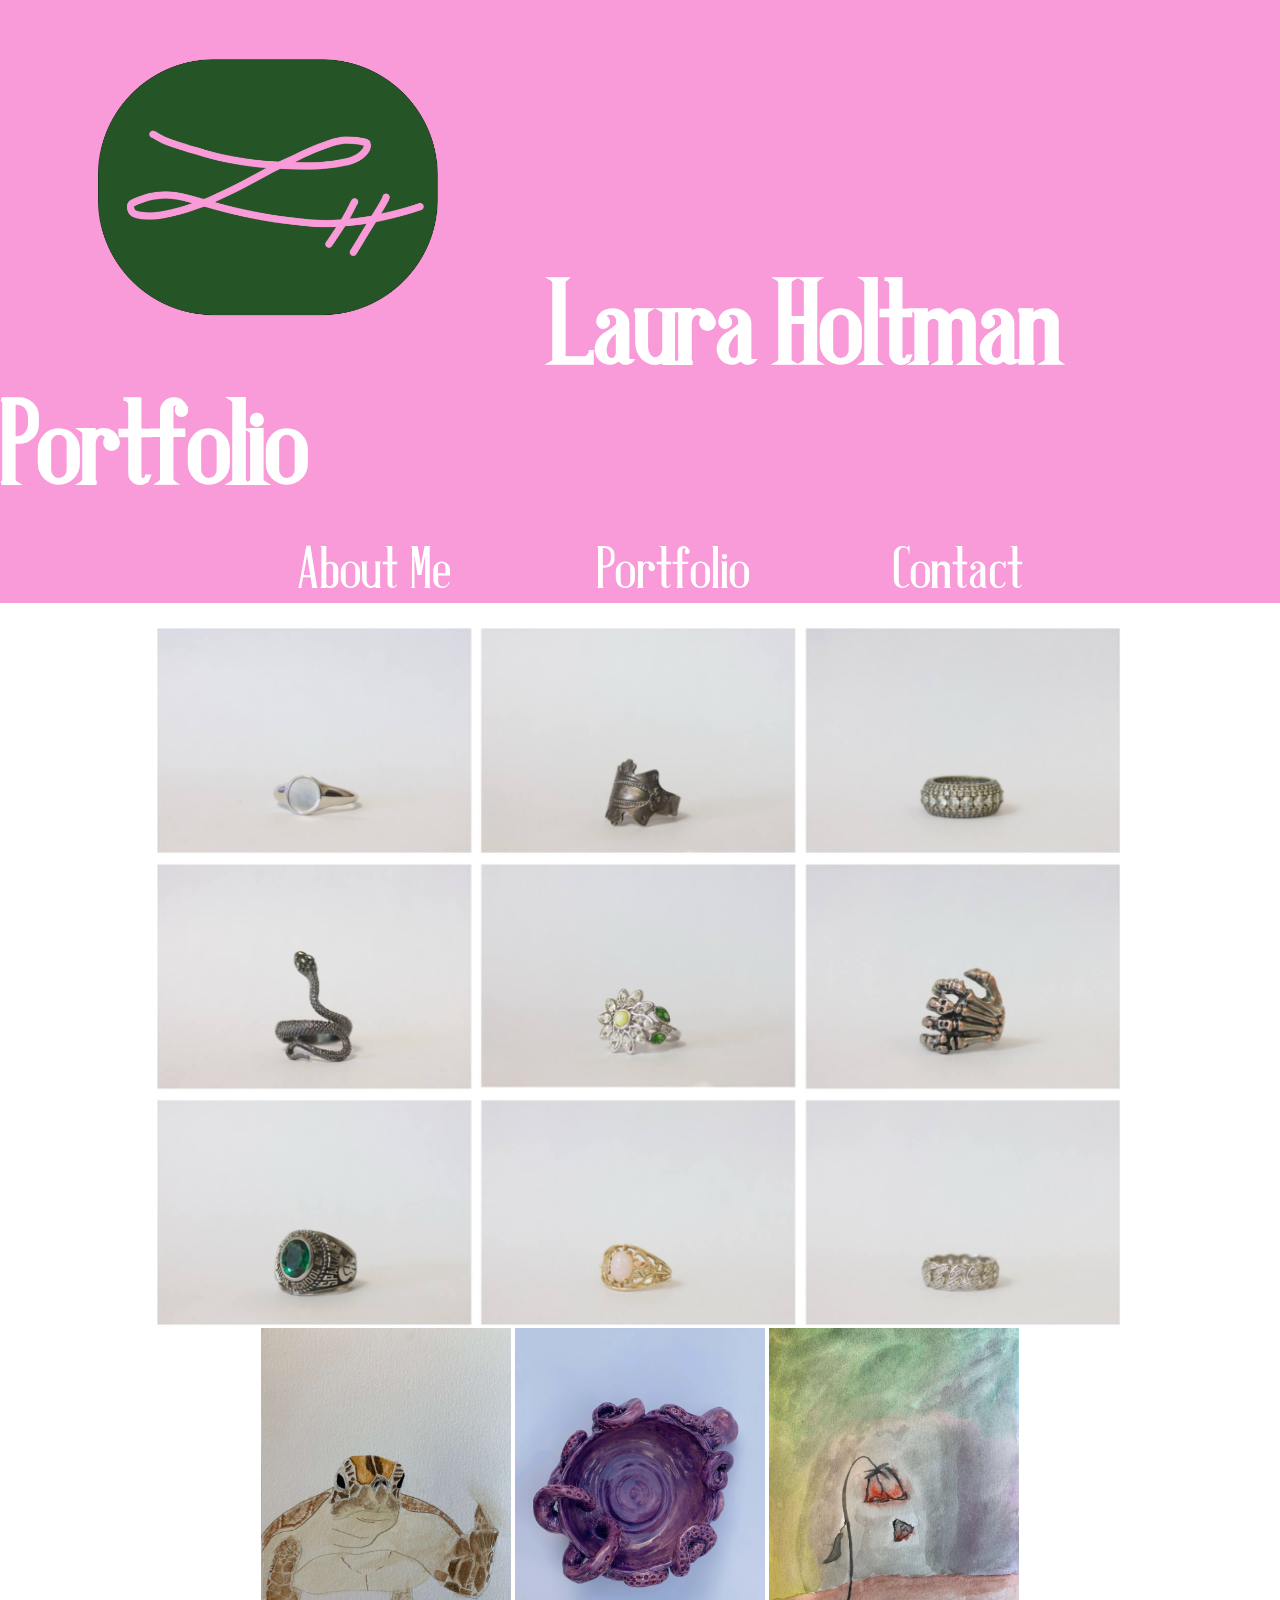
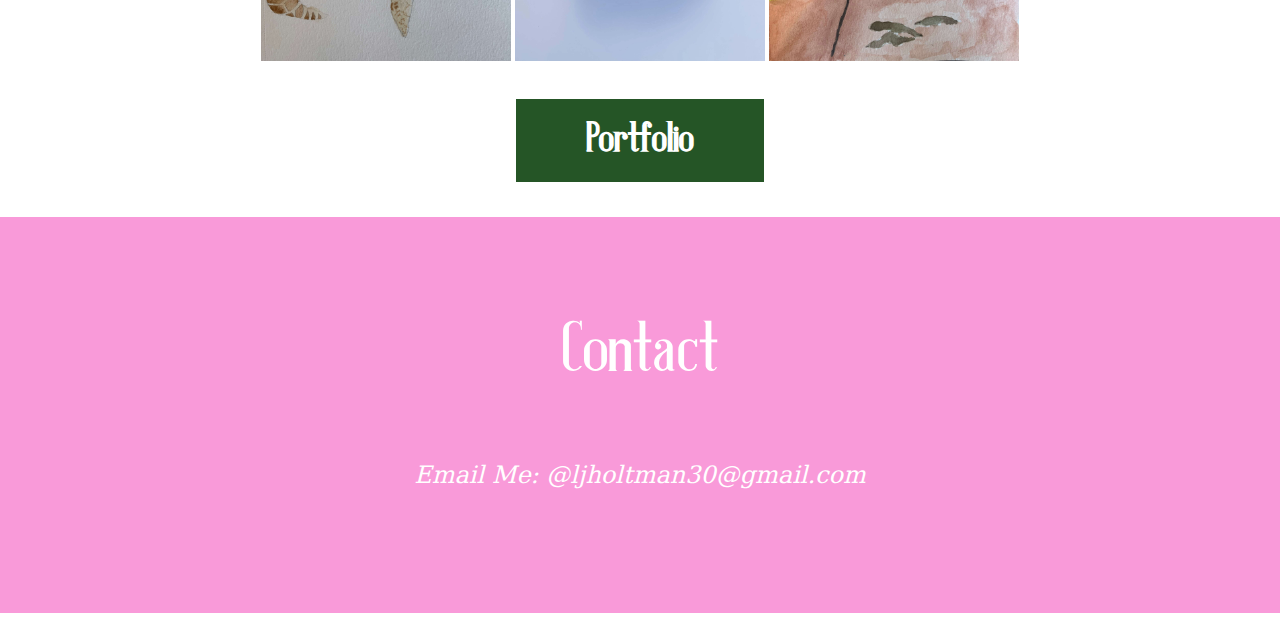
<file: index.html>
<DOCTYPE! html>
<html lang="en-US">
	<head>
		<title>Laura Holtman Portfolio</title>
		<meta charset="UTF-8" />
			<meta name="description" content="Digital Media Portfolio of Laura Holtman. 
			This website includes samples of her work: photography, film, watercolor paintings, 
			ceramics, and her resume, and contact information.">
				<meta name="keywords" content="multimedia, ceramics, painting, film, video photography, digital media, artist, designer, photographer">
		
		
		
		<link href="style.css" type=
		"text/css" rel="stylesheet"/>
		
		<meta http-equiv="author"
			content="Laura Holtman"/>
	</head>


	
	<body>
	
			<header>
			<!--code for header elements, site name h1, navigation-unordered list, logo= image element-->
			<section id="logo">
			<h1><img src="Logo/Official Logo 2.png" alt="My Logo" 
			title="Laura Holtman Portfolio Logo" 
			width="550px" height="auto"/><a href= "index.html">Laura Holtman Portfolio</a></h1>
			</section>
					<nav id="navigation">
						<ul>
							<li><a href= "aboutme.html">About Me</a></li>
							<li><a href= "portfolio.html">Portfolio</a></li>
							<li><a href="#contact">Contact</a></li>
						</ul>
					</nav>
			</header>
	
	
			<section id="homepageContent1">

		
				<img src="Portfolio/Photography/RingTypology2.jpg" alt="ring series" 
				title= "Watercolor painting" width="auto" height="700px"/>
				
				

			</section>


			<section id="homepageContent2">

				<img src="Portfolio/Watercolor/IMG_7079.jpeg" alt= "watercolor"
					title= "instagram icon" width="250px" height="auto"/>
	
				<img src="Portfolio/Ceramics/1.jpeg" alt= "ceramics"
					title= "instagram icon" width="250px" height="auto"/>
	
				<img src="Portfolio/Watercolor/IMG_7070.jpeg" alt= "watercolor"
					title= "instagram icon" width="250px" height="auto"/>

			
	
				</section>

				<section id="button">
				<h2><a href= "portfolio.html">Portfolio</a></h2>
				</section>

		
			


			<footer>
				<div id="footeremail">

						<p id= "contact">Contact</p>
					<address>	
					
					<p><a href ="mailto:ljholtman30@gmail.com">
					Email Me: @ljholtman30@gmail.com</a></p>
	
					</address>
				</div>
			</footer>

	</body>
</html>
</file>
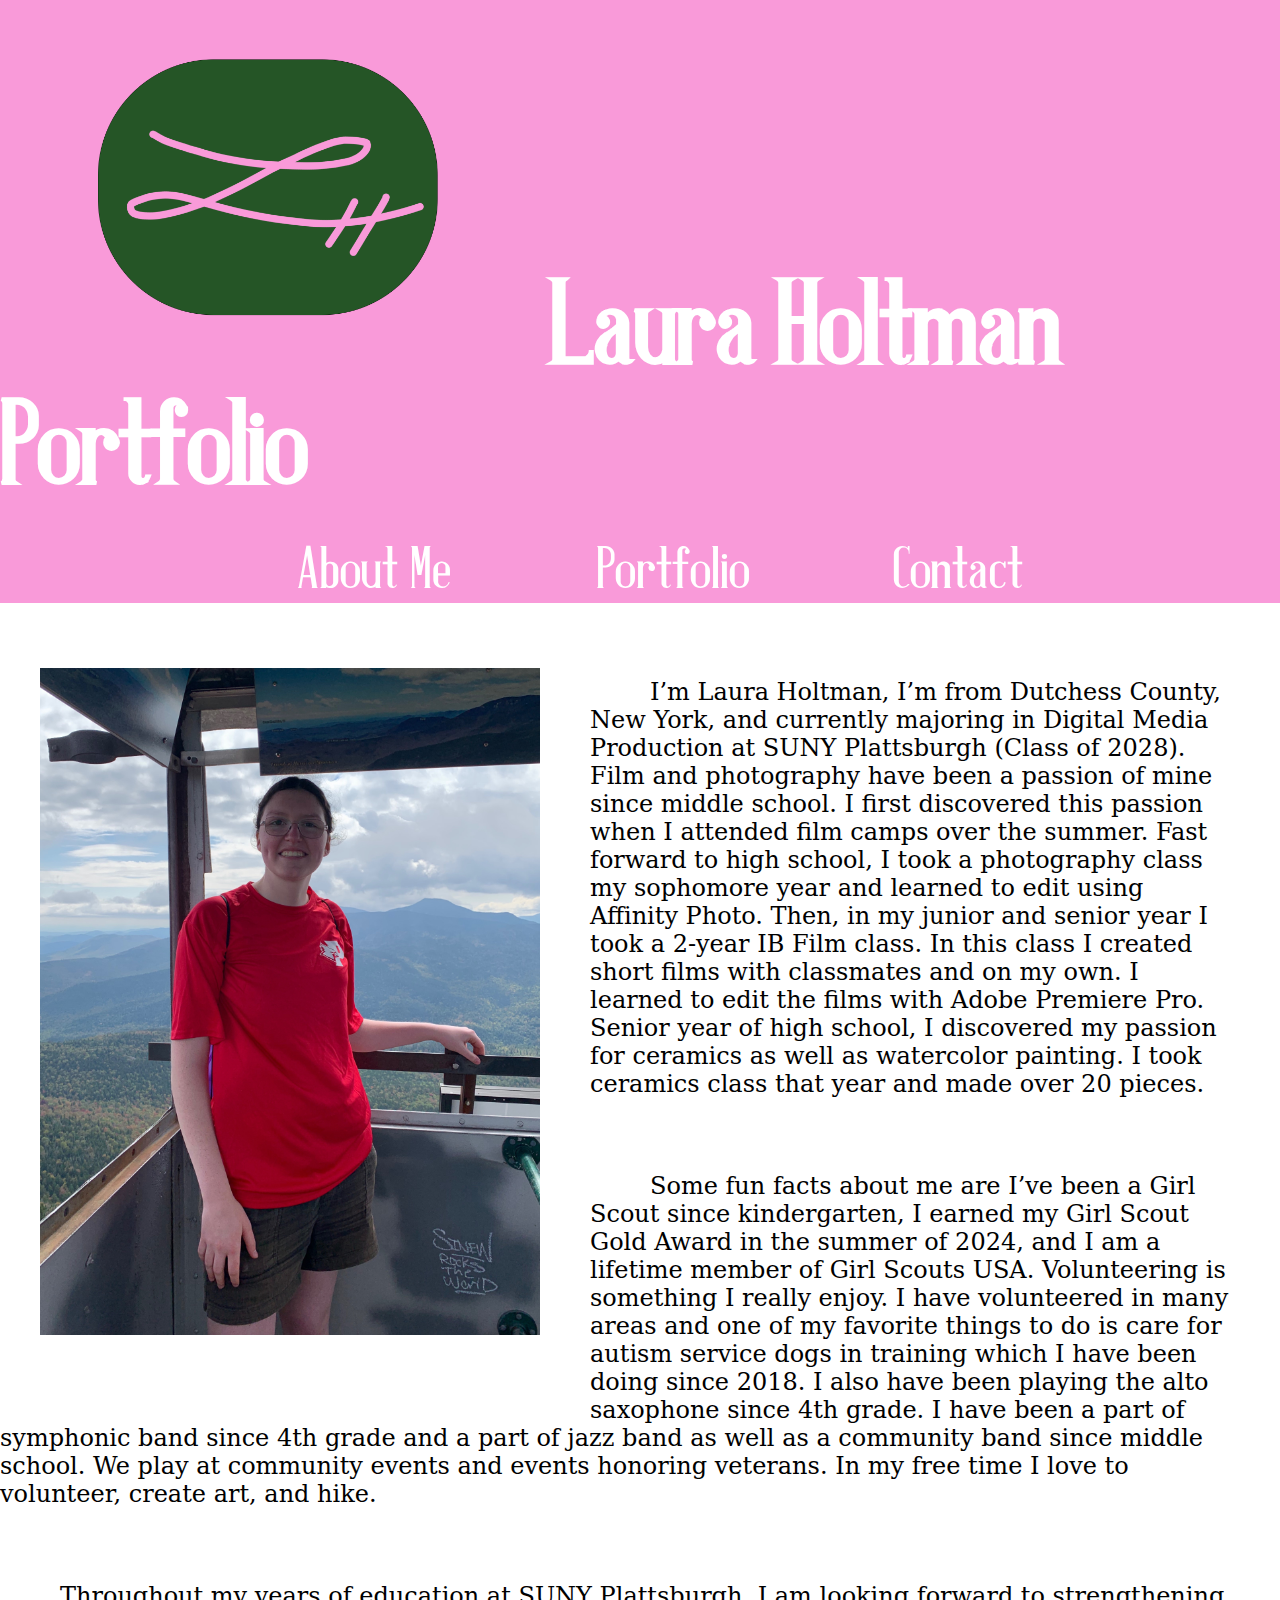
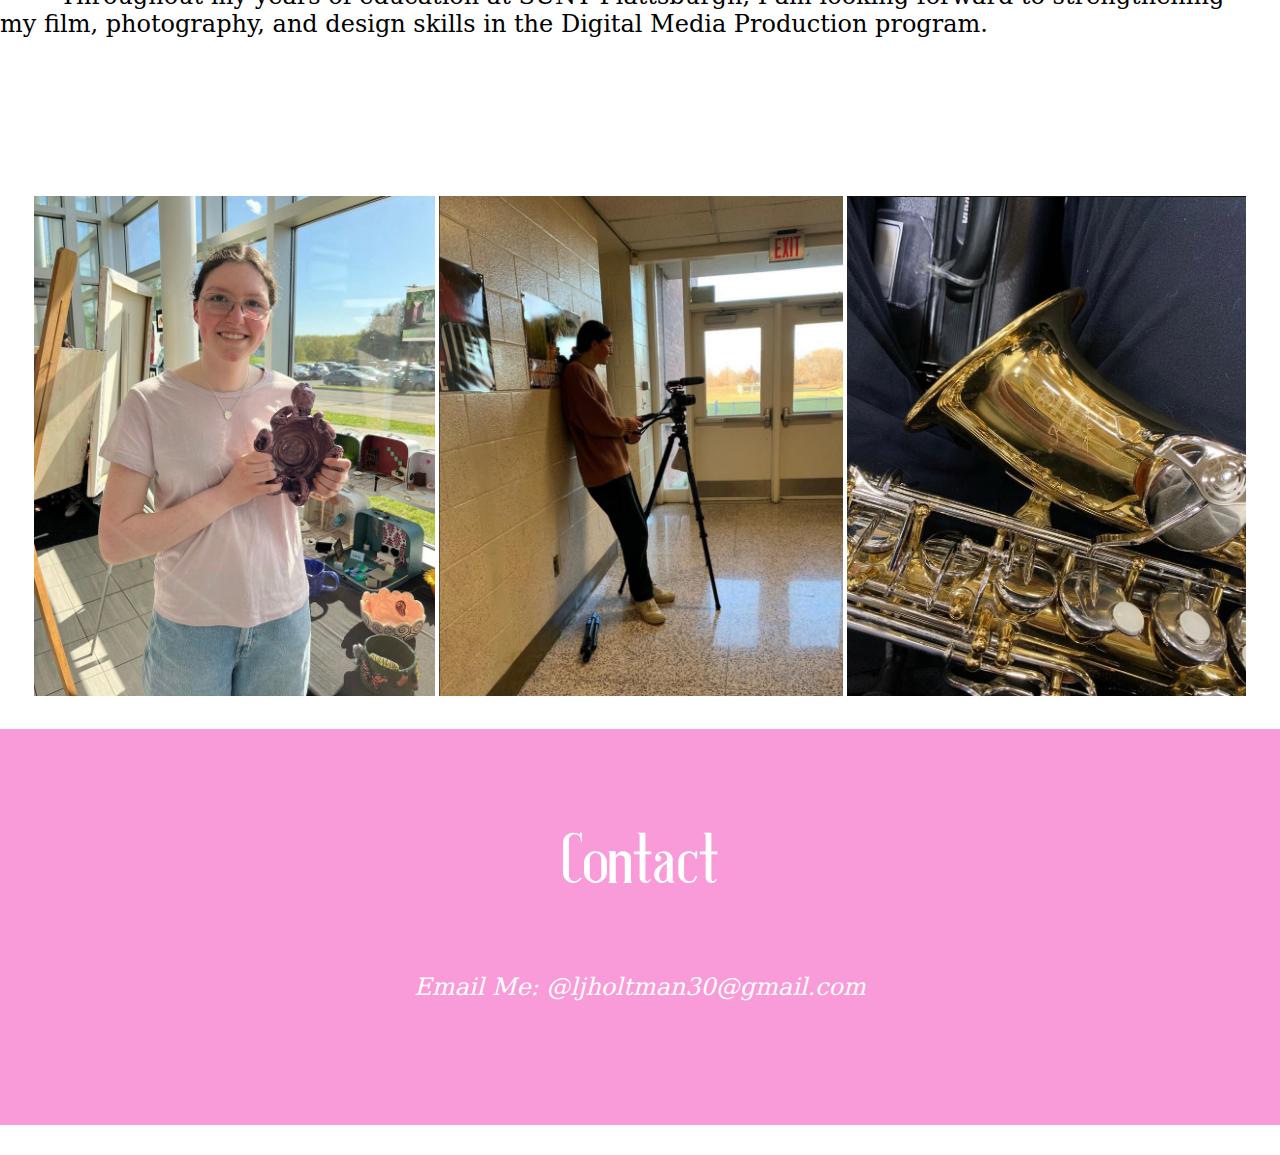
<file: aboutme.html>
<DOCTYPE! html>
<html lang="en-US">
	<head>
		<title>About Me/ Laura Holtman Portfolio</title>
		<meta charset="UTF-8" />
			<meta name="description" content="Digital Media Portfolio of Laura Holtman. 
			This website includes samples of her work: photography, film, watercolor paintings, 
			ceramics, facts about her, and contact information.">
				<meta name="keywords" content="multimedia, ceramics, painting, film, video photography, digital media, artist, designer, photographer">
		
		<link href="style.css" type=
		"text/css" rel="stylesheet"/>
		
		<meta http-equiv="author"
			content="Laura Holtman"/>
	</head>


	<body>
	
		<header>
		<!--code for header elements, site name h1, navigation-unordered list, logo= image element-->
		<section id="logo">
		<h1><img src="Logo/Official Logo 2.png" alt="My Logo" 
		title="Laura Holtman Portfolio Logo" 
		width="550px" height="auto"/><a href= "index.html">Laura Holtman Portfolio</a></h1>
		</section>

				<nav>
					<ul id="navigation">
						<li><a href= "aboutme.html">About Me</a></li>
						<li><a href= "portfolio.html">Portfolio</a></li>
						<li><a href="#contact">Contact</a></li>
					</ul>
				</nav>
		</header>




		<section>
				
				<p id="aboutWriting"><img id="aboutMainPic" src="Images/aboutme.jpeg" alt="Laura Holtman" 
				title= "Laura Holtman" width= "500px" height= "auto"> I’m Laura Holtman, I’m from Dutchess County, New York, and currently majoring in Digital Media Production at SUNY Plattsburgh (Class of 2028). Film and photography have been a passion of mine since middle school. I first discovered this passion when I attended film camps over the summer. Fast forward to high school, I took a photography class my sophomore year and learned to edit using Affinity Photo. Then, in my junior and senior year I took a 2-year IB Film class. In this class I created short films with classmates and on my own. I learned to edit the films with Adobe Premiere Pro. Senior year of high school, I discovered my passion for ceramics as well as watercolor painting. I took ceramics class that year and made over 20 pieces.</p>
				<p id="aboutWriting">Some fun facts about me are I’ve been a Girl Scout since kindergarten, I earned my Girl Scout Gold Award in the summer of 2024, and I am a lifetime member of Girl Scouts USA. Volunteering is something I really enjoy. I have volunteered in many areas and one of my favorite things to do is care for autism service dogs in training which I have been doing since 2018. I also have been playing the alto saxophone since 4th grade. I have been a part of symphonic band since 4th grade and a part of jazz band as well as a community band since middle school. We play at community events and events honoring veterans. In my free time I love to volunteer, create art, and hike.</p>
				<p id="aboutWriting">Throughout my years of education at SUNY Plattsburgh, I am looking forward to strengthening my film, photography, and design skills in the Digital Media Production program.</p>
				
		</section>

	</br>

		<section id="aboutPics">

				<img src="Images/IMG_7768.jpg" alt="Laura Holtman" 
				title= "Laura Holtman" width= "auto" height= "500px"/>
				
				<img src="Images/IMG_7769.jpg" alt="Laura Holtman" 
				title= "Laura Holtman" width= "auto" height= "500px"/>
				
				<img src="Images/IMG_7770.jpg" alt="Laura Holtman" 
				title= "Laura Holtman" width= "auto" height= "500px"/>

		</section>



		

		<footer>
			<div id="footeremail">

					
				<p id= "contact">Contact</p>

				<address>	
				
				<p><a href ="mailto:ljholtman30@gmail.com">
				Email Me: @ljholtman30@gmail.com</a></p>

				</address>
			</div>
		</footer>
</file>
<file: style.css>
@font-face{                
	font-family: "Antique";
	src: url('antique_book_cover.otf');
}

header {
	
	background-color:#f99ad9;
	padding: 0px 0px 0px 0px;
	margin-bottom: 25px;
	
}


h1{
	color: white;
	font-size: 1000%;
	font-family: "Antique";
	text-align: middle;
	padding-bottom: 0px;
	margin-top: -30px;
	margin-bottom: 30px;
	background-color: #f99ad9;
}

nav ul li{

	display: inline-block;
	padding: 0px 70px 0px 70px;
	font-size: 500%;
	background-color: #f99ad9;
	font-family: Antique, DejaVu Serif;
	
	
}

#navigation {
	margin: 0px auto;
	text-align: center;

}
	
	
a{
	color: white;
	text-decoration: none;
	font-style: "Antique";
	
}

#logo{

	padding: 0px;
	margin: 0px auto;
	text-align: left;
	background-color: #f99ad9;
	
}









body{
	background-color: #ffffff;
	font-family: DejaVu Serif, Arial, Serif;
	font-size: 12px;
	padding: 0;
	margin: 0;
}

p{
	color: black;
}


#homepageContent1{

	margin: 0px auto;
	text-align: center;
}

#homepageContent2, #button{

	margin: 0px auto;
	text-align: center;
	
}





h2 {

	
	display: inline-block;
	padding: 20px 70px 20px 70px;
	font-size: 350%;
	background-color: #255526;
	font-family: Antique, DejaVu Serif;
	color: white;
}
	



#aboutMainPic{

	float: left;
	padding: 0px 50px 80px 40px;
	margin-top:-10px;
	
	
}

#aboutWriting{

	text-align: left;
	font-size: 200%;
	margin-top: 10px;
	margin-right: 50px;
	font-family: DejaVu Serif, Arial;
	text-indent: 60px;
	padding-top: 50px;

}


#aboutPics{

	margin: 0px auto;
	text-align: center;
	margin-bottom: 30px;
	margin-top: 120px;
	
}









#mediaTitle{

	color: black;
	font-size: 300%;
	text-align: center;
	font-family: Antique, DejaVu Serif;
	padding: 20px;
	
}


#media{

	color: balck;
	font-size: 500%;
	text-align: left;
	font-family: Antique, DejaVu Serif;
	font-style: "Antique";
	margin: 20px;

}


#photographyPics{

	margin: 0px auto;
	text-align: center;
}

#filmVids{

	margin: 0px auto;
	text-align: center;
	
}

#ceramicsPics{

	margin: 0px auto;
	text-align: center;
}

#watercolorPics{

	margin: 0px auto;
	text-align: center;
	padding: 40px;

}








#contact
{
	color:white;
	font-size: 300%;
	font-family: Antique;
	font-style: "Antique";
	margin-top: 0px;

}

#footeremail{ 
	background-color: #f99ad9;
	margin: auto;
	height: auto;
	padding: 100px;
	width: auto;
	display: block;
	float: none;
	text-align: center;
	font-size: 200%

}


/*
* {padding:0;
margin:0;
*/
</file>
